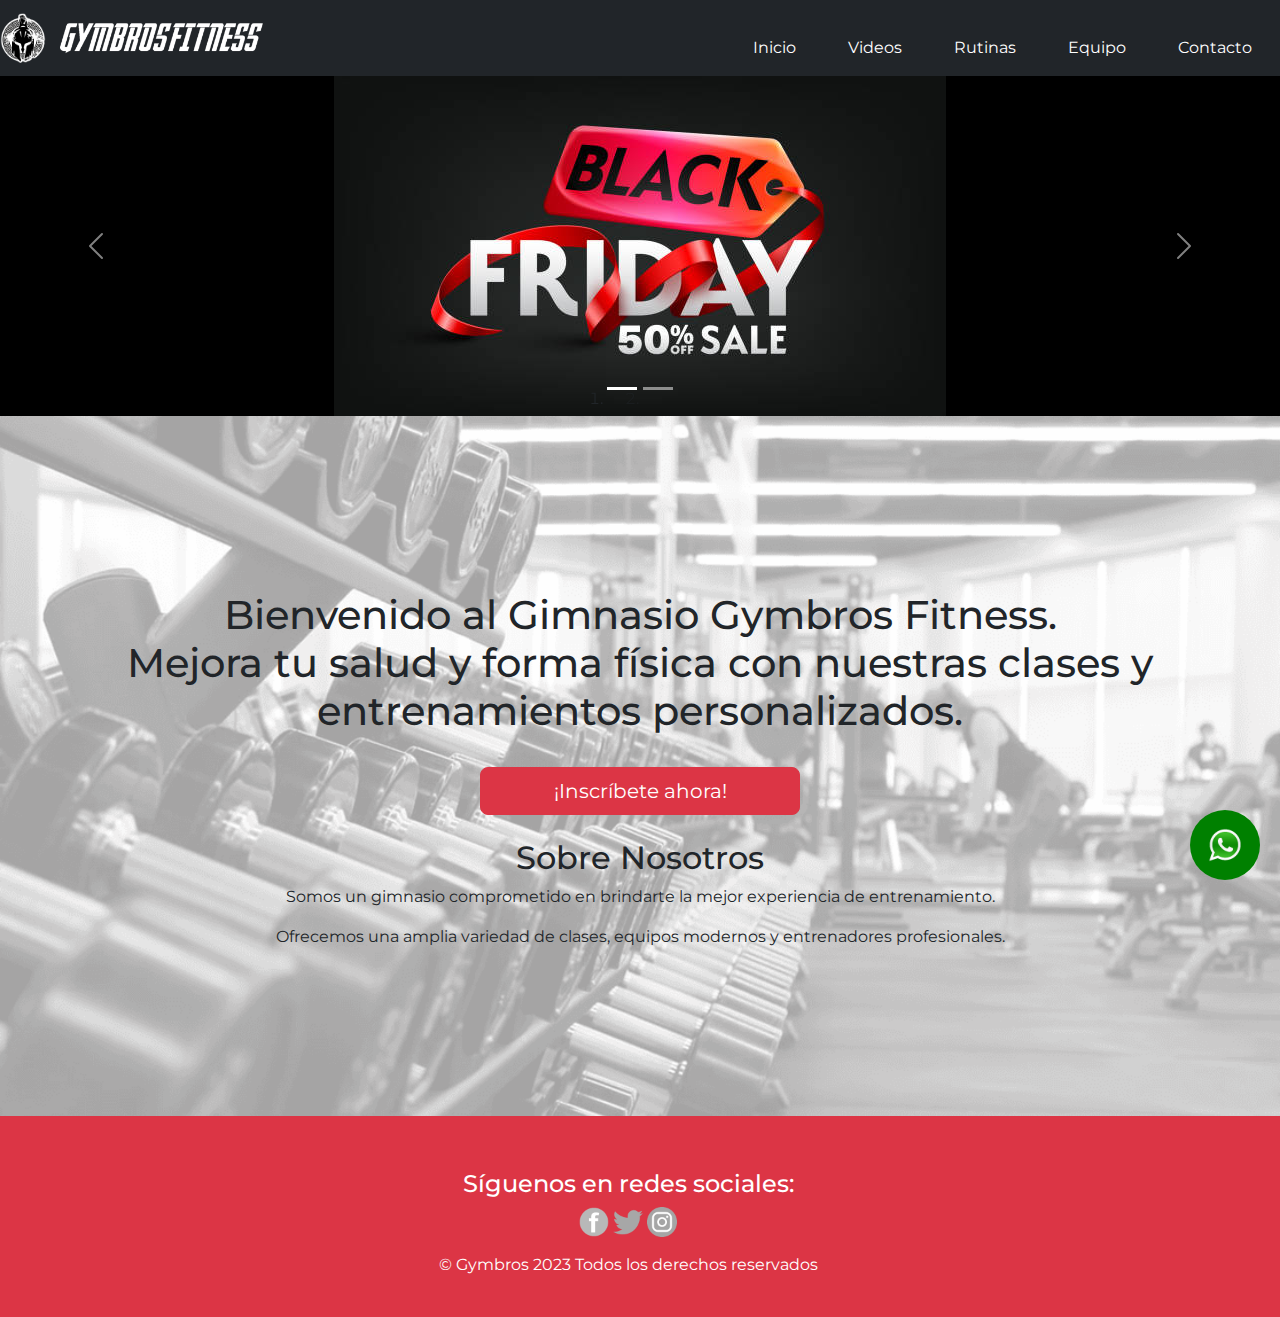
<file: index.html>
<!DOCTYPE html>
<html lang="en">
<head>
    <meta charset="UTF-8">
    <meta http-equiv="X-UA-Compatible" content="IE=edge">
    <meta name="viewport" content="width=device-width, initial-scale=1.0">
    <meta name="description" content="Gymbros Fitness es un gimnasio comprometido en brindarte la mejor experiencia de entrenamiento. Ofrecemos una amplia variedad de clases, equipos modernos y entrenadores profesionales para mejorar tu salud y forma física. ¡Inscríbete ahora!">
    <meta name="keywords" content="gimnasio, fitness, entrenamiento, clases personalizadas, salud, forma física, inscripción, Gymbros Fitness">
    <title>Gymbros Fitness - Gimnasio especializado en entrenamientos y clases personalizadas</title>
    <link rel="icon" type="image/png" href="./img/GymbrosFitness.png" >
    <link rel="stylesheet" href="https://cdn.jsdelivr.net/npm/bootstrap@5.3.0/dist/css/bootstrap.min.css">
    <link rel="stylesheet" href="./sass/main.css">
    <link rel="stylesheet" href="https://fonts.googleapis.com/css2?family=Montserrat:wght@400;700&display=swap">
</head>
<body>
    <div class="floating-icon">
        <a href="https://api.whatsapp.com/send?phone=+1234567890" target="_blank" class="whatsapp-icon">
            <img src="./img/Logos/logo_whatsapp.png" alt="Icono de WhatsApp">            
        </a>
                
    </div> 

    <div>
        <header>
          <nav class="navbar navbar-expand-md navbar-dark bg-dark">
            <a href="./index.html" style="text-decoration: none;">
              <img src="./img/GymbrosFitness.png" alt="Logo de la empresa" class="img-fluid logo-img logo-imagen">
              <img src="./img/gymbros_logo_texto.png" alt="Logo de la empresa" class="img-fluid logo-img logo-letters">
            </a>
            <button class="navbar-toggler" type="button" data-bs-toggle="collapse" data-bs-target="#navbarNav"
              aria-controls="navbarNav" aria-expanded="false" aria-label="Toggle navigation">
              <span class="navbar-toggler-icon"></span>
            </button>
            <div class="collapse navbar-collapse" id="navbarNav">
              <ul class="navbar-nav ms-auto justify-content-end">
                <li class="nav-item">
                  <a class="nav-link text-white ms-3" href="./index.html">Inicio</a>
                </li>
                <li class="nav-item">
                  <a class="nav-link text-white ms-3" href="./Pages/gymbrosVideos.html">Videos</a>
                </li>
                <li class="nav-item">
                    <a class="nav-link text-white ms-3"  href="./Pages/gymbrosRutinas.html">Rutinas</a>
                </li>
                <li class="nav-item">
                    <a class="nav-link text-white ms-3"  href="./Pages/gymbrosEquipo.html">Equipo</a>
                </li>
                <li class="nav-item">
                  <a class="nav-link text-white ms-3" href="./Pages/gymbrosContacto.html">Contacto</a>
                </li>
              </ul>
            </div>
          </nav>
        </header>
    </div>
      
    
    <div id="mySlider" class="carousel slide" data-bs-ride="carousel">
        <ol class="carousel-indicators">
            <li data-bs-target="#mySlider" data-bs-slide-to="0" class="active"></li>
            <li data-bs-target="#mySlider" data-bs-slide-to="1"></li>
        </ol>
        
        <div class="carousel-inner">
            <div class="carousel-item active">
                <img src="./img/Slides/GymbrosPROMO6.jpg" class="d-block" alt="Slide 1">
            </div>
            <div class="carousel-item">
                <img src="./img/Slides/GymbrosPROMO7.jpg" class="d-block" alt="Slide 2">
            </div>          
        </div>
        
        <a class="carousel-control-prev" href="#mySlider" role="button" data-bs-slide="prev">
            <span class="carousel-control-prev-icon" aria-hidden="true"></span>
            <span class="visually-hidden">Anterior</span>
        </a>
        <a class="carousel-control-next" href="#mySlider" role="button" data-bs-slide="next">
            <span class="carousel-control-next-icon" aria-hidden="true"></span>
            <span class="visually-hidden">Siguiente</span>
        </a>
    </div>      

    <div class="background-image-container">
        <section>
            <div>
                <br>
                <h1 class="text-center">Bienvenido al Gimnasio Gymbros Fitness. <br> Mejora tu salud y forma física con nuestras clases y entrenamientos personalizados.</h1>
                <br>
                <a href="./Pages/gymbrosContacto.html" class="btn btn-danger btn-lg d-block mx-auto max-width-10">¡Inscríbete ahora!</a>
                <br>
                <h2 class="text-center">Sobre Nosotros</h2>
                <p class="text-center">Somos un gimnasio comprometido en brindarte la mejor experiencia de entrenamiento.</p>
                <p class="text-center">Ofrecemos una amplia variedad de clases, equipos modernos y entrenadores profesionales.</p>
            </div>
        </section>
    </div>
     
    
    <div>
        <footer class="bg-danger text-white">
            <div class="container py-4">
                <div class="row justify-content-center">
                    <div class="col-12 text-center">
                        <h4>Síguenos en redes sociales:</h4>
                    </div>
                    <div class="col-12 text-center">
                        <a href="./index.html" class="social-icon" style="text-decoration: none;">
                            <img src="./img/Logos/logo_facebook_gris.png" alt="Logo de Facebook" class="img-fluid social-icon-img">
                        </a>
                        <a href="./index.html" class="social-icon" style="text-decoration: none;">
                            <img src="./img/Logos/logo_twitter_gris.png" alt="Logo de Twitter" class="img-fluid social-icon-img">
                        </a>
                        <a href="./index.html" class="social-icon" style="text-decoration: none;">
                            <img src="./img/Logos/logo_instagram_gris.png" alt="Logo de Instagram" class="img-fluid social-icon-img">
                        </a>
                    </div>
                    <div class="col-12 text-center mt-3">
                        <p>&copy; Gymbros 2023 Todos los derechos reservados</p>
                    </div>
                </div>
            </div>
        </footer>
    </div>    

    <script src="https://cdn.jsdelivr.net/npm/bootstrap@5.3.0/dist/js/bootstrap.min.js"></script>
</body>
</html>
</file>
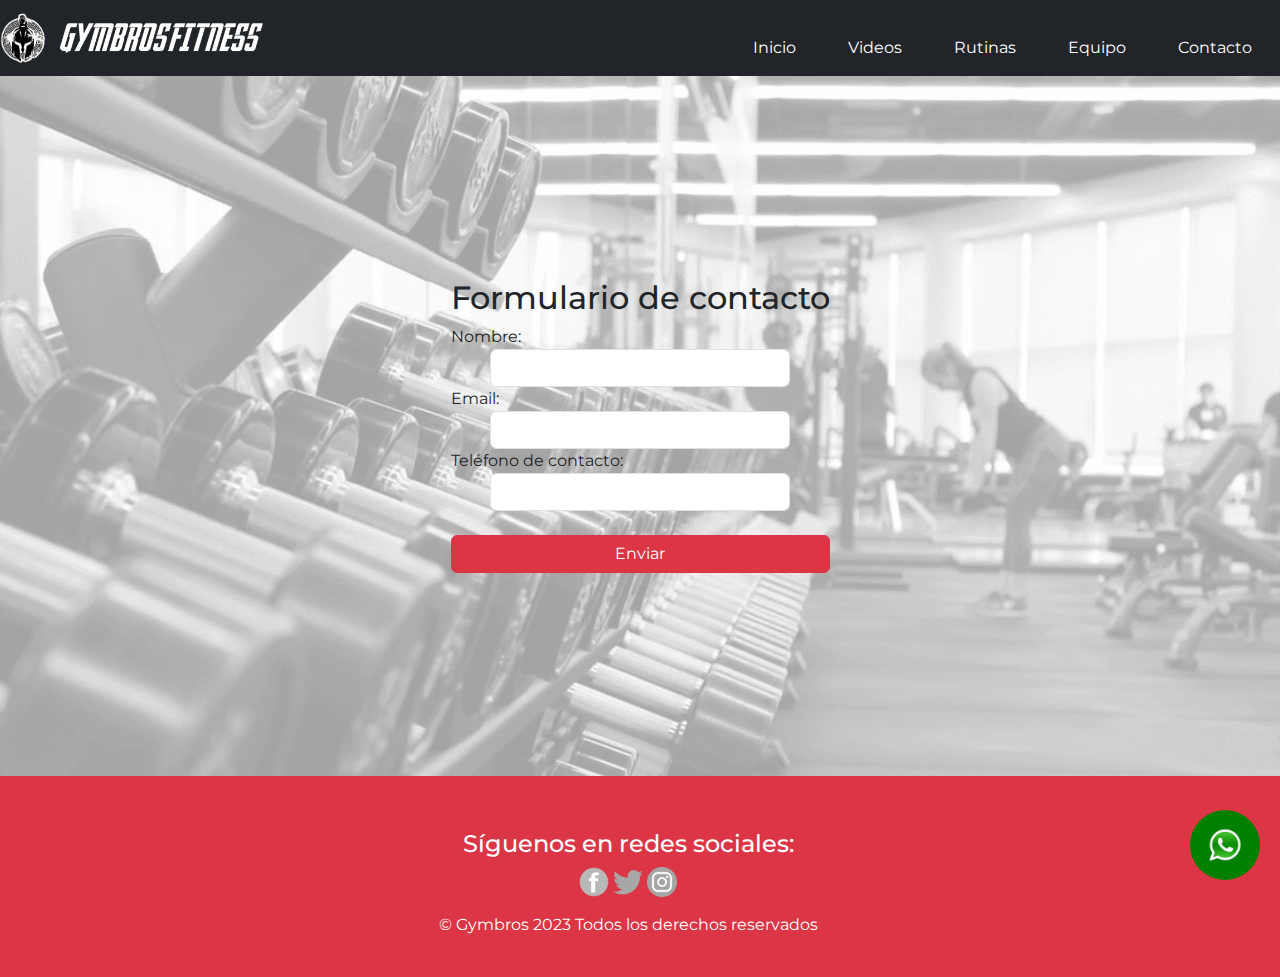
<file: Pages/gymbrosContacto.html>
<!DOCTYPE html>
<html lang="en">
<head>
    <meta charset="UTF-8">
    <meta http-equiv="X-UA-Compatible" content="IE=edge">
    <meta name="viewport" content="width=device-width, initial-scale=1.0">
    <meta name="description" content="Gymbros Fitness es un gimnasio comprometido en brindarte la mejor experiencia de entrenamiento. Ofrecemos una amplia variedad de clases, equipos modernos y entrenadores profesionales para mejorar tu salud y forma física. ¡Inscríbete ahora!">
    <meta name="keywords" content="gimnasio, fitness, entrenamiento, clases personalizadas, salud, forma física, inscripción, Gymbros Fitness">
    <title>Gymbros Fitness - Contacto</title>
    <link rel="icon" type="image/png" href="./img/GymbrosFitness.png" >
    <link rel="stylesheet" href="https://cdn.jsdelivr.net/npm/bootstrap@5.3.0/dist/css/bootstrap.min.css">
    <link rel="stylesheet" href="../sass/main.css">
    <link rel="stylesheet" href="https://fonts.googleapis.com/css2?family=Montserrat:wght@400;700&display=swap">
</head>
<body>
    <div class="floating-icon">
        <a href="https://api.whatsapp.com/send?phone=+1234567890" target="_blank" class="whatsapp-icon">
            <img src="../img/Logos/logo_whatsapp.png" alt="Icono de WhatsApp">
        </a>        
    </div> 

    <div>
        <header>
          <nav class="navbar navbar-expand-md navbar-dark bg-dark">
            <a href="../index.html" style="text-decoration: none;">
              <img src="../img/GymbrosFitness.png" alt="Logo de la empresa" class="img-fluid logo-img logo-imagen">
              <img src="../img/gymbros_logo_texto.png" alt="Logo de la empresa" class="img-fluid logo-img logo-letters">
            </a>
            <button class="navbar-toggler" type="button" data-bs-toggle="collapse" data-bs-target="#navbarNav"
              aria-controls="navbarNav" aria-expanded="false" aria-label="Toggle navigation">
              <span class="navbar-toggler-icon"></span>
            </button>
            <div class="collapse navbar-collapse" id="navbarNav">
              <ul class="navbar-nav ms-auto justify-content-end">
                <li class="nav-item">
                  <a class="nav-link text-white ms-3" href="../index.html">Inicio</a>
                </li>
                <li class="nav-item">
                  <a class="nav-link text-white ms-3" href="../Pages/gymbrosVideos.html">Videos</a>
                </li>
                <li class="nav-item">
                    <a class="nav-link text-white ms-3"  href="../Pages/gymbrosRutinas.html">Rutinas</a>
                </li>
                <li class="nav-item">
                  <a class="nav-link text-white ms-3"  href="../Pages/gymbrosEquipo.html">Equipo</a>
                </li>
                <li class="nav-item">
                  <a class="nav-link text-white ms-3" href="../Pages/gymbrosContacto.html">Contacto</a>
                </li>
              </ul>
            </div>
          </nav>
      </header>
    </div>                            

    <div class="background-image-container d-flex justify-content-center align-items-center">
        <form class="my-form">
            <h2>Formulario de contacto</h2>
            <div class="form-group">
                <label for="nombre">Nombre:</label>
                <div class="input-container">
                    <input type="text" class="form-control" id="nombre" name="nombre" required>
                </div>
            </div>
            <div class="form-group">
                <label for="email">Email:</label>
                <div class="input-container">
                    <input type="email" class="form-control" id="email" name="email" required>
                </div>
            </div>
            <div class="form-group">
                <label for="telefono">Teléfono de contacto:</label>
                <div class="input-container">
                    <input type="tel" class="form-control" id="telefono" name="telefono" required>
                </div>
            </div>
            <br>
            <button type="submit" class="btn btn-danger btn-block w-100">Enviar</button>
        </form>
    </div>       
    
    <div>
        <footer class="bg-danger text-white">
            <div class="container py-4">
                <div class="row justify-content-center">
                    <div class="col-12 text-center">
                        <h4>Síguenos en redes sociales:</h4>
                    </div>
                    <div class="col-12 text-center">
                        <a href="../index.html" class="social-icon" style="text-decoration: none;">
                            <img src="../img/Logos/logo_facebook_gris.png" alt="Logo de Facebook" class="img-fluid social-icon-img">
                        </a>
                        <a href="../index.html" class="social-icon" style="text-decoration: none;">
                            <img src="../img/Logos/logo_twitter_gris.png" alt="Logo de Twitter" class="img-fluid social-icon-img">
                        </a>
                        <a href="../index.html" class="social-icon" style="text-decoration: none;">
                            <img src="../img/Logos/logo_instagram_gris.png" alt="Logo de Instagram" class="img-fluid social-icon-img">
                        </a>
                    </div>
                    <div class="col-12 text-center mt-3">
                        <p>&copy; Gymbros 2023 Todos los derechos reservados</p>
                    </div>
                </div>
            </div>
        </footer>
    </div> 

    <script src="https://cdn.jsdelivr.net/npm/bootstrap@5.3.0/dist/js/bootstrap.min.js"></script>
</body>
</html>
</file>
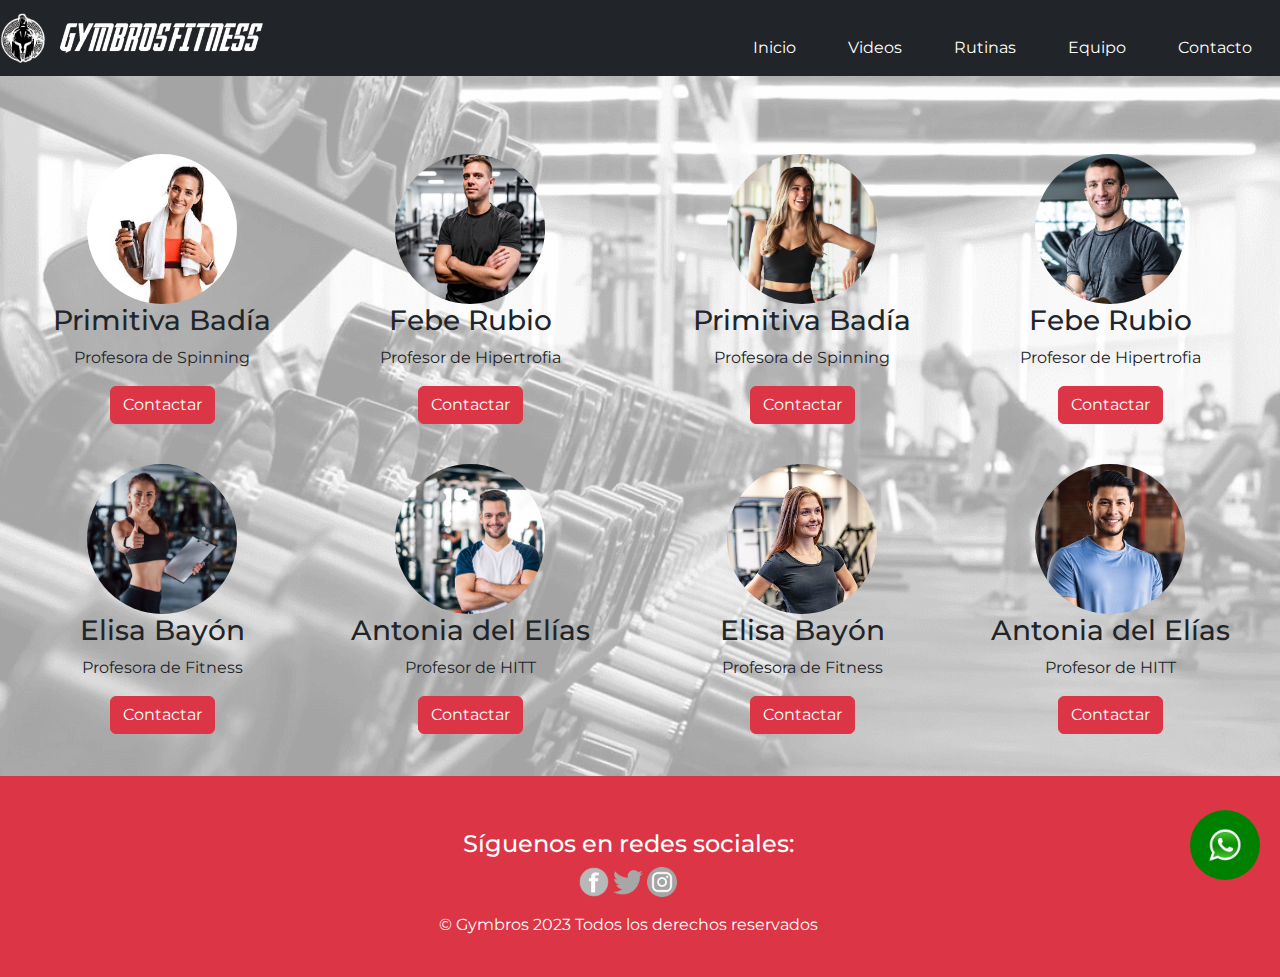
<file: Pages/gymbrosEquipo.html>
<!DOCTYPE html>
<html lang="en">
<head>
    <meta charset="UTF-8">
    <meta http-equiv="X-UA-Compatible" content="IE=edge">
    <meta name="viewport" content="width=device-width, initial-scale=1.0">
    <meta name="description" content="Gymbros Fitness es un gimnasio comprometido en brindarte la mejor experiencia de entrenamiento. Ofrecemos una amplia variedad de clases, equipos modernos y entrenadores profesionales para mejorar tu salud y forma física. ¡Inscríbete ahora!">
    <meta name="keywords" content="gimnasio, fitness, entrenamiento, clases personalizadas, salud, forma física, inscripción, Gymbros Fitness">
    <title>Gymbros Fitness - Contacto</title>
    <link rel="icon" type="image/png" href="./img/GymbrosFitness.png" >
    <link rel="stylesheet" href="https://cdn.jsdelivr.net/npm/bootstrap@5.3.0/dist/css/bootstrap.min.css">
    <link rel="stylesheet" href="../sass/main.css">
    <link rel="stylesheet" href="https://fonts.googleapis.com/css2?family=Montserrat:wght@400;700&display=swap">
</head>
<body>
    <div class="floating-icon">
        <a href="https://api.whatsapp.com/send?phone=+1234567890" target="_blank" class="whatsapp-icon">
            <img src="../img/Logos/logo_whatsapp.png" alt="Icono de WhatsApp">
        </a>        
    </div>

    <div>
        <header>
          <nav class="navbar navbar-expand-md navbar-dark bg-dark">
            <a href="../index.html" style="text-decoration: none;">
              <img src="../img/GymbrosFitness.png" alt="Logo de la empresa" class="img-fluid logo-img logo-imagen">
              <img src="../img/gymbros_logo_texto.png" alt="Logo de la empresa" class="img-fluid logo-img logo-letters">
            </a>
            <button class="navbar-toggler" type="button" data-bs-toggle="collapse" data-bs-target="#navbarNav"
              aria-controls="navbarNav" aria-expanded="false" aria-label="Toggle navigation">
              <span class="navbar-toggler-icon"></span>
            </button>
            <div class="collapse navbar-collapse" id="navbarNav">
              <ul class="navbar-nav ms-auto justify-content-end">
                <li class="nav-item">
                  <a class="nav-link text-white ms-3" href="../index.html">Inicio</a>
                </li>
                <li class="nav-item">
                  <a class="nav-link text-white ms-3" href="../Pages/gymbrosVideos.html">Videos</a>
                </li>
                <li class="nav-item">
                    <a class="nav-link text-white ms-3"  href="../Pages/gymbrosRutinas.html">Rutinas</a>
                </li>
                <li class="nav-item">
                    <a class="nav-link text-white ms-3"  href="../Pages/gymbrosEquipo.html">Equipo</a>
                </li>
                <li class="nav-item">
                  <a class="nav-link text-white ms-3" href="../Pages/gymbrosContacto.html">Contacto</a>
                </li>
              </ul>
            </div>
          </nav>
      </header>
    </div>

    <div class="background-image-container d-flex justify-content-center align-items-center">    
        <div class="row">
            <div class="col-md-6">
                <div class="row g-sm-2">
                    <div class="col-md-6 mb-4 text-center">
                        <img src="../img/PersonalTrainers/personalTrainer1.jpg" alt="Foto del personal 1" class="circular-image">
                        <h3>Primitiva Badía</h3>
                        <p>Profesora de Spinning</p>
                        <a href="#" class="btn btn-danger mb-2">Contactar</a>                            
                    </div>
                    <div class="col-md-6 mb-4 text-center">
                        <img src="../img/PersonalTrainers/personalTrainer2.jpg" alt="Foto del personal 2" class="circular-image">
                        <h3>Febe Rubio</h3>
                        <p>Profesor de Hipertrofia</p>
                        <a href="#" class="btn btn-danger mb-2">Contactar</a>                           
                    </div>
                    <div class="col-md-6 mb-4 text-center">                            
                        <img src="../img/PersonalTrainers/personalTrainer4.jpg" alt="Foto del personal 2" class="circular-image">
                        <h3>Elisa Bayón</h3>
                        <p>Profesora de Fitness</p>   
                        <a href="#" class="btn btn-danger mb-2">Contactar</a>                         
                    </div>
                    <div class="col-md-6 mb-4 text-center">
                        <img src="../img/PersonalTrainers/personalTrainer3.jpg" alt="Foto del personal 2" class="circular-image">
                        <h3>Antonia del Elías</h3>
                        <p>Profesor de HITT</p>
                        <a href="#" class="btn btn-danger mb-2">Contactar</a>
                    </div>                        
                </div>
            </div>
            <div class="col-md-6">
                <div class="row g-sm-2">
                    <div class="col-md-6 mb-4 text-center">
                        <img src="../img/PersonalTrainers/personalTrainer5.jpg" alt="Foto del personal 1" class="circular-image">
                        <h3>Primitiva Badía</h3>
                        <p>Profesora de Spinning</p>  
                        <a href="#" class="btn btn-danger mb-2">Contactar</a>
                    </div>
                    <div class="col-md-6 mb-4 text-center">
                        <img src="../img/PersonalTrainers/personalTrainer7.jpg" alt="Foto del personal 1" class="circular-image">
                        <h3>Febe Rubio</h3>
                        <p>Profesor de Hipertrofia</p>
                        <a href="#" class="btn btn-danger mb-2">Contactar</a>
                    </div>
                    <div class="col-md-6 mb-4 text-center">
                        <img src="../img/PersonalTrainers/personalTrainer6.jpg" alt="Foto del personal 1" class="circular-image">
                        <h3>Elisa Bayón</h3>
                        <p>Profesora de Fitness</p>
                        <a href="#" class="btn btn-danger mb-2">Contactar</a>                            
                    </div>
                    <div class="col-md-6 mb-4 text-center">
                        <img src="../img/PersonalTrainers/personalTrainer8.jpg" alt="Foto del personal 1" class="circular-image">
                        <h3>Antonia del Elías</h3>
                        <p>Profesor de HITT</p>
                        <a href="#" class="btn btn-danger mb-2">Contactar</a>
                    </div>
                </div>
            </div>
        </div>                
    </div>
    
    <div>
        <footer class="bg-danger text-white">
            <div class="container py-4">
                <div class="row justify-content-center">
                    <div class="col-12 text-center">
                        <h4>Síguenos en redes sociales:</h4>
                    </div>
                    <div class="col-12 text-center">
                        <a href="../index.html" class="social-icon" style="text-decoration: none;">
                            <img src="../img/Logos/logo_facebook_gris.png" alt="Logo de Facebook" class="img-fluid social-icon-img">
                        </a>
                        <a href="../index.html" class="social-icon" style="text-decoration: none;">
                            <img src="../img/Logos/logo_twitter_gris.png" alt="Logo de Twitter" class="img-fluid social-icon-img">
                        </a>
                        <a href="../index.html" class="social-icon" style="text-decoration: none;">
                            <img src="../img/Logos/logo_instagram_gris.png" alt="Logo de Instagram" class="img-fluid social-icon-img">
                        </a>
                    </div>
                    <div class="col-12 text-center mt-3">
                        <p>&copy; Gymbros 2023 Todos los derechos reservados</p>
                    </div>
                </div>
            </div>
        </footer>
    </div> 

    <script src="https://cdn.jsdelivr.net/npm/bootstrap@5.3.0/dist/js/bootstrap.min.js"></script> 
</body>
</html>
</file>
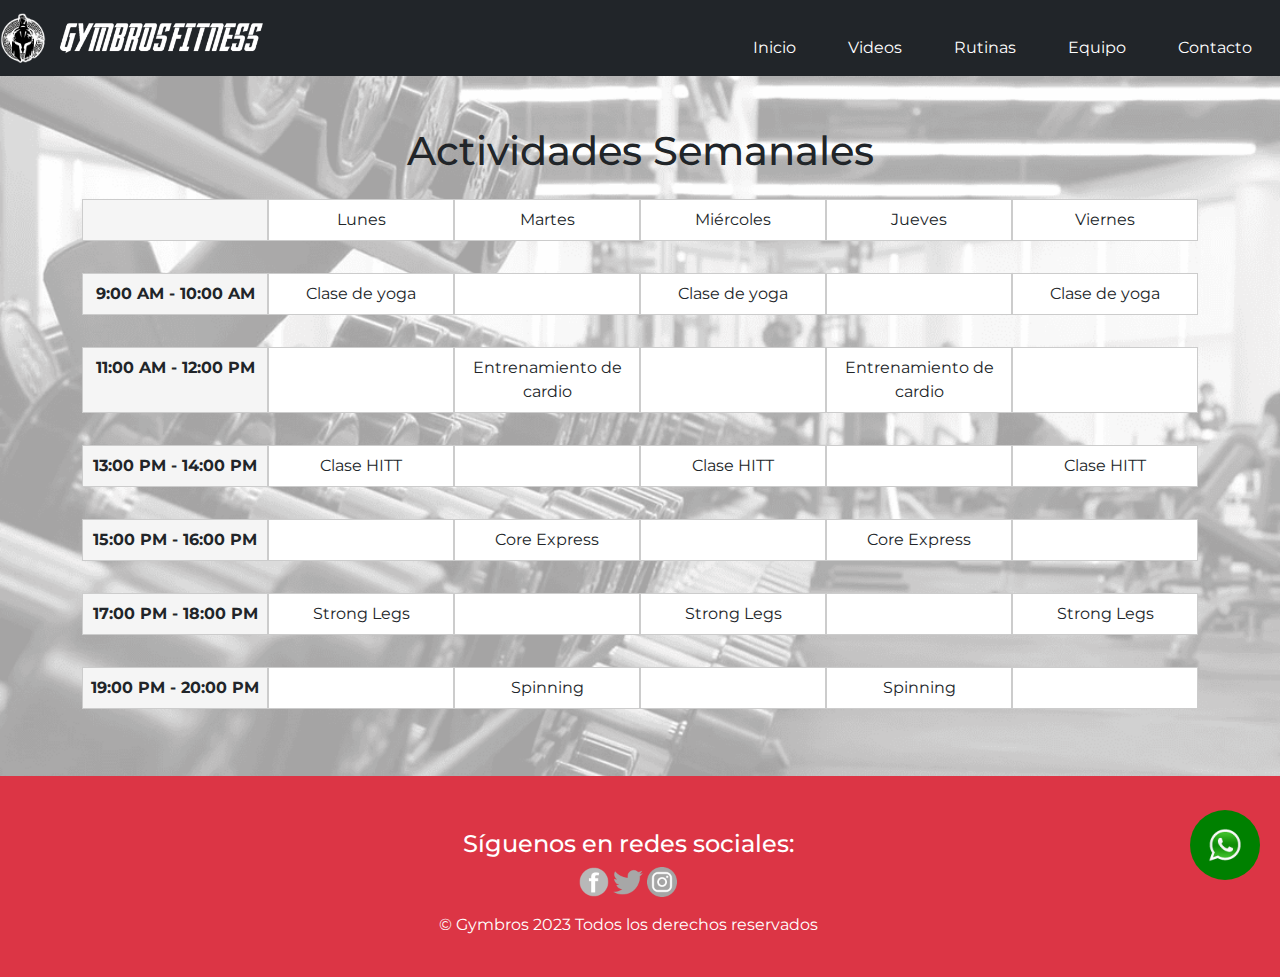
<file: Pages/gymbrosRutinas.html>
<!DOCTYPE html>
<html lang="en">
<head>
  <meta charset="UTF-8">
  <meta http-equiv="X-UA-Compatible" content="IE=edge">
  <meta name="viewport" content="width=device-width, initial-scale=1.0">
  <meta name="description" content="Gymbros Fitness es un gimnasio comprometido en brindarte la mejor experiencia de entrenamiento. Ofrecemos una amplia variedad de clases, equipos modernos y entrenadores profesionales para mejorar tu salud y forma física. ¡Inscríbete ahora!">
  <meta name="keywords" content="gimnasio, fitness, entrenamiento, clases personalizadas, salud, forma física, inscripción, Gymbros Fitness">
  <title>Gymbros Fitness - Contacto</title>
  <link rel="icon" type="image/png" href="./img/GymbrosFitness.png" >
  <link rel="stylesheet" href="https://cdn.jsdelivr.net/npm/bootstrap@5.3.0/dist/css/bootstrap.min.css">
  <link rel="stylesheet" href="../sass/main.css">
  <link rel="stylesheet" href="https://fonts.googleapis.com/css2?family=Montserrat:wght@400;700&display=swap">  
</head>
<body>
    <div class="floating-icon">
        <a href="https://api.whatsapp.com/send?phone=+1234567890" target="_blank" class="whatsapp-icon">
            <img src="../img/Logos/logo_whatsapp.png" alt="Icono de WhatsApp">
        </a>        
    </div>

    <div>
      <header>
        <nav class="navbar navbar-expand-md navbar-dark bg-dark">
          <a href="../index.html" style="text-decoration: none;">
            <img src="../img/GymbrosFitness.png" alt="Logo de la empresa" class="img-fluid logo-img logo-imagen">
            <img src="../img/gymbros_logo_texto.png" alt="Logo de la empresa" class="img-fluid logo-img logo-letters">
          </a>
          <button class="navbar-toggler" type="button" data-bs-toggle="collapse" data-bs-target="#navbarNav"
            aria-controls="navbarNav" aria-expanded="false" aria-label="Toggle navigation">
            <span class="navbar-toggler-icon"></span>
          </button>
          <div class="collapse navbar-collapse" id="navbarNav">
            <ul class="navbar-nav ms-auto justify-content-end">
              <li class="nav-item">
                <a class="nav-link text-white ms-3" href="../index.html">Inicio</a>
              </li>
              <li class="nav-item">
                <a class="nav-link text-white ms-3" href="../Pages/gymbrosVideos.html">Videos</a>
              </li>
              <li class="nav-item">
                  <a class="nav-link text-white ms-3"  href="../Pages/gymbrosRutinas.html">Rutinas</a>
              </li>
              <li class="nav-item">
                  <a class="nav-link text-white ms-3"  href="../Pages/gymbrosEquipo.html">Equipo</a>
              </li>
              <li class="nav-item">
                <a class="nav-link text-white ms-3" href="../Pages/gymbrosContacto.html">Contacto</a>
              </li>
            </ul>
          </div>
        </nav>
      </header>
    </div>    
    
    <div class="background-image-container d-flex justify-content-center align-items-center">
      <div class="container"> 
        <h1 class="text-center mt-3 mb-4">Actividades Semanales</h1>       
        <div class="col-md-12">

          <div class="d-md-none">
            <select id="daySelector" class="form-select mb-3 d-md-none">
              <option value="all" selected>Mostrar todos</option>
              <option value="Lunes">Lunes</option>
              <option value="Martes">Martes</option>
              <option value="Miércoles">Miércoles</option>
              <option value="Jueves">Jueves</option>
              <option value="Viernes">Viernes</option>
            </select>
          </div>        

          <div class="schedule-grid">
            <div class="time-cell"></div>
            <div class="day-cell" data-day="Lunes">Lunes</div>
            <div class="day-cell" data-day="Martes">Martes</div>
            <div class="day-cell" data-day="Miércoles">Miércoles</div>
            <div class="day-cell" data-day="Jueves">Jueves</div>
            <div class="day-cell" data-day="Viernes">Viernes</div>
          </div>
          <div class="schedule-grid">
            <div class="time-cell">9:00 AM - 10:00 AM</div>
            <div class="day-cell" data-day="Lunes">Clase de yoga</div>
            <div class="day-cell" data-day="Martes">&nbsp;</div>
            <div class="day-cell" data-day="Miércoles">Clase de yoga</div>
            <div class="day-cell" data-day="Jueves">&nbsp;</div>
            <div class="day-cell" data-day="Viernes">Clase de yoga</div>
          </div>
          <div class="schedule-grid">
            <div class="time-cell">11:00 AM - 12:00 PM</div>
            <div class="day-cell" data-day="Lunes">&nbsp;</div>
            <div class="day-cell" data-day="Martes">Entrenamiento de cardio</div>
            <div class="day-cell" data-day="Miércoles">&nbsp;</div>
            <div class="day-cell" data-day="Jueves">Entrenamiento de cardio</div>
            <div class="day-cell" data-day="Viernes">&nbsp;</div>
          </div>  
          <div class="schedule-grid">
            <div class="time-cell">13:00 PM - 14:00 PM</div>
            <div class="day-cell" data-day="Lunes">Clase HITT</div>
            <div class="day-cell" data-day="Martes">&nbsp;</div>
            <div class="day-cell" data-day="Miércoles">Clase HITT</div>
            <div class="day-cell" data-day="Jueves">&nbsp;</div>
            <div class="day-cell" data-day="Viernes">Clase HITT</div>
          </div> 
          <div class="schedule-grid">
            <div class="time-cell">15:00 PM - 16:00 PM</div>
            <div class="day-cell" data-day="Lunes">&nbsp;</div>
            <div class="day-cell" data-day="Martes">Core Express</div>
            <div class="day-cell" data-day="Miércoles">&nbsp;</div>
            <div class="day-cell" data-day="Jueves">Core Express</div>
            <div class="day-cell" data-day="Viernes">&nbsp;</div>
          </div>
          <div class="schedule-grid">
            <div class="time-cell">17:00 PM - 18:00 PM</div>
            <div class="day-cell" data-day="Lunes">Strong Legs</div>
            <div class="day-cell" data-day="Martes">&nbsp;</div>
            <div class="day-cell" data-day="Miércoles">Strong Legs</div>
            <div class="day-cell" data-day="Jueves">&nbsp;</div>
            <div class="day-cell" data-day="Viernes">Strong Legs</div>
          </div>
          <div class="schedule-grid">
            <div class="time-cell">19:00 PM - 20:00 PM</div>
            <div class="day-cell" data-day="Lunes">&nbsp;</div>
            <div class="day-cell" data-day="Martes">Spinning</div>
            <div class="day-cell" data-day="Miércoles">&nbsp;</div>
            <div class="day-cell" data-day="Jueves">Spinning</div>
            <div class="day-cell" data-day="Viernes">&nbsp;</div>
          </div>              
        </div>        
      </div>
    </div>       

    <div>
      <footer class="bg-danger text-white">
          <div class="container py-4">
              <div class="row justify-content-center">
                  <div class="col-12 text-center">
                      <h4>Síguenos en redes sociales:</h4>
                  </div>
                  <div class="col-12 text-center">
                      <a href="../index.html" class="social-icon" style="text-decoration: none;">
                          <img src="../img/Logos/logo_facebook_gris.png" alt="Logo de Facebook" class="img-fluid social-icon-img">
                      </a>
                      <a href="../index.html" class="social-icon" style="text-decoration: none;">
                          <img src="../img/Logos/logo_twitter_gris.png" alt="Logo de Twitter" class="img-fluid social-icon-img">
                      </a>
                      <a href="../index.html" class="social-icon" style="text-decoration: none;">
                          <img src="../img/Logos/logo_instagram_gris.png" alt="Logo de Instagram" class="img-fluid social-icon-img">
                      </a>
                  </div>
                  <div class="col-12 text-center mt-3">
                      <p>&copy; Gymbros 2023 Todos los derechos reservados</p>
                  </div>
              </div>
          </div>
      </footer>
    </div>

    <script src="https://cdn.jsdelivr.net/npm/bootstrap@5.3.0/dist/js/bootstrap.min.js"></script>
    <script src="https://code.jquery.com/jquery-3.6.0.min.js"></script>
    <script src="../js/script.js"></script>
</body>
</html>
</file>
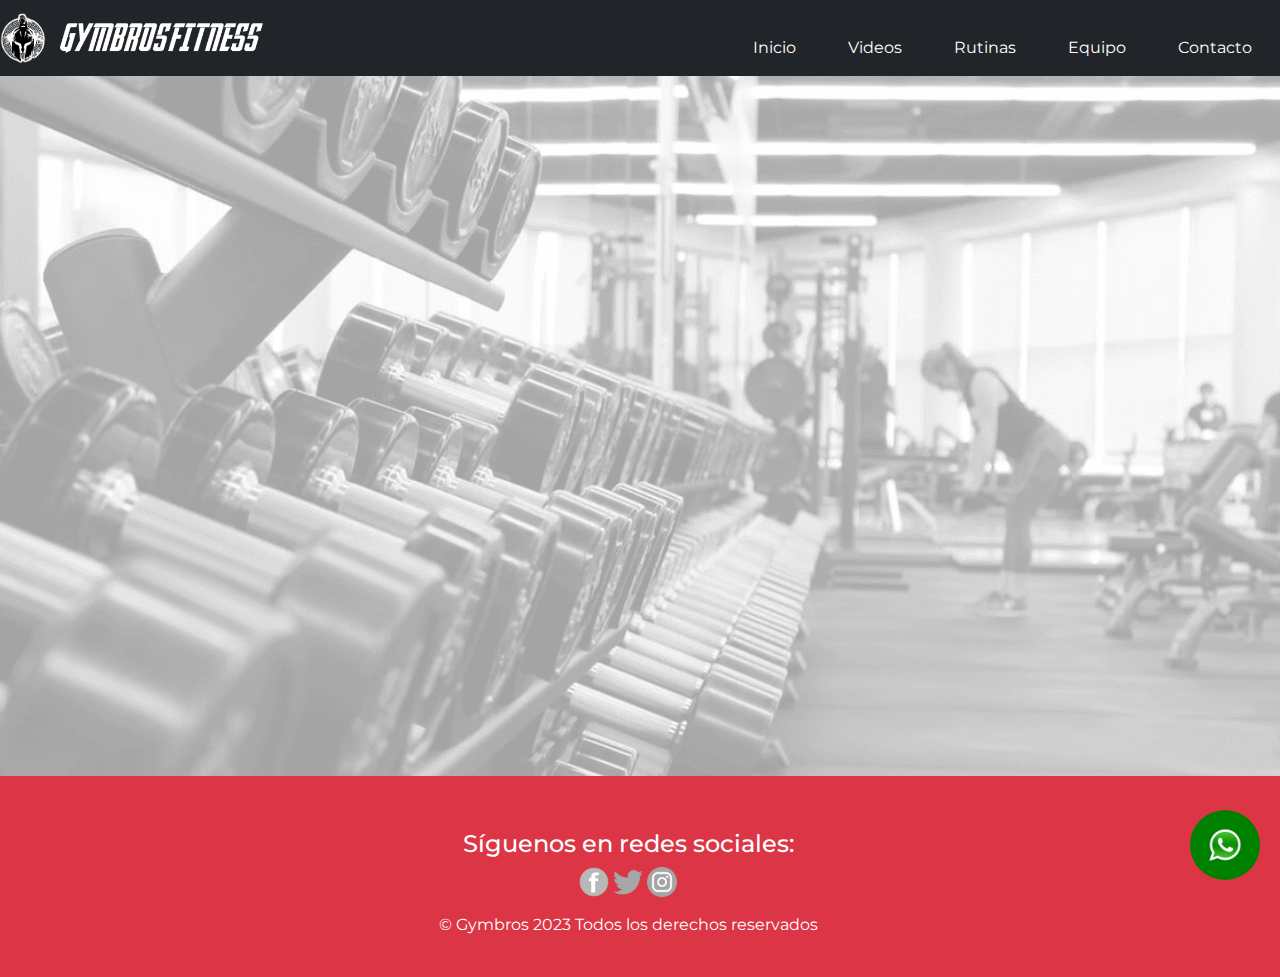
<file: Pages/gymbrosVideos.html>
<!DOCTYPE html>
<html lang="en">
<head>
    <meta charset="UTF-8">
    <meta http-equiv="X-UA-Compatible" content="IE=edge">
    <meta name="viewport" content="width=device-width, initial-scale=1.0">
    <meta name="description" content="Gymbros Fitness es un gimnasio comprometido en brindarte la mejor experiencia de entrenamiento. Ofrecemos una amplia variedad de clases, equipos modernos y entrenadores profesionales para mejorar tu salud y forma física. ¡Inscríbete ahora!">
    <meta name="keywords" content="gimnasio, fitness, entrenamiento, clases personalizadas, salud, forma física, inscripción, Gymbros Fitness">
    <title>Gymbros Fitness - Videos</title>
    <link rel="icon" type="image/png" href="../img/GymbrosFitness.png" >
    <link rel="stylesheet" href="https://cdn.jsdelivr.net/npm/bootstrap@5.3.0/dist/css/bootstrap.min.css">
    <link rel="stylesheet" href="../sass/main.css">
    <link rel="stylesheet" href="https://fonts.googleapis.com/css2?family=Montserrat:wght@400;700&display=swap">
</head>
<body>
    <div class="floating-icon">
        <a href="https://api.whatsapp.com/send?phone=+1234567890" target="_blank" class="whatsapp-icon">
            <img src="../img/Logos/logo_whatsapp.png" alt="Icono de WhatsApp">
        </a>        
    </div>

    <div>
        <header>
          <nav class="navbar navbar-expand-md navbar-dark bg-dark">
            <a href="../index.html" style="text-decoration: none;">
              <img src="../img/GymbrosFitness.png" alt="Logo de la empresa" class="img-fluid logo-img logo-imagen">
              <img src="../img/gymbros_logo_texto.png" alt="Logo de la empresa" class="img-fluid logo-img logo-letters">
            </a>
            <button class="navbar-toggler" type="button" data-bs-toggle="collapse" data-bs-target="#navbarNav"
              aria-controls="navbarNav" aria-expanded="false" aria-label="Toggle navigation">
              <span class="navbar-toggler-icon"></span>
            </button>
            <div class="collapse navbar-collapse" id="navbarNav">
              <ul class="navbar-nav ms-auto justify-content-end">
                <li class="nav-item">
                  <a class="nav-link text-white ms-3" href="../index.html">Inicio</a>
                </li>
                <li class="nav-item">
                  <a class="nav-link text-white ms-3" href="../Pages/gymbrosVideos.html">Videos</a>
                </li>
                <li class="nav-item">
                    <a class="nav-link text-white ms-3"  href="../Pages/gymbrosRutinas.html">Rutinas</a>
                </li>
                <li class="nav-item">
                    <a class="nav-link text-white ms-3"  href="../Pages/gymbrosEquipo.html">Equipo</a>
                </li>
                <li class="nav-item">
                  <a class="nav-link text-white ms-3" href="../Pages/gymbrosContacto.html">Contacto</a>
                </li>
              </ul>
            </div>
          </nav>
        </header>
    </div>
                       

    <div class="background-image-container">        
        <div class="d-flex justify-content-center align-items-center">     
            <div class="row" id="videoContainer">
                <!--
                <div class="col-lg-4 col-md-6 col-sm-12 mb-4">
                    <div class="media">
                        <iframe width="100%" height="100%" src="https://www.youtube.com/embed/_AhC7mm-Prk" title="YouTube video player" frameborder="0" allow="accelerometer; autoplay; clipboard-write; encrypted-media; gyroscope; picture-in-picture; web-share" allowfullscreen></iframe>
                    </div>
                </div>
                <div class="col-lg-4 col-md-6 col-sm-12 mb-4">
                    <div class="media">
                        <iframe width="100%" height="100%" src="https://www.youtube.com/embed/jP0by40KfjE" title="YouTube video player" frameborder="0" allow="accelerometer; autoplay; clipboard-write; encrypted-media; gyroscope; picture-in-picture; web-share" allowfullscreen></iframe>
                    </div>
                </div>
                <div class="col-lg-4 col-md-6 col-sm-12 mb-4">
                    <div class="media">
                        <iframe width="100%" height="100%" src="https://www.youtube.com/embed/ef2EqYFrIdo" title="YouTube video player" frameborder="0" allow="accelerometer; autoplay; clipboard-write; encrypted-media; gyroscope; picture-in-picture; web-share" allowfullscreen></iframe>
                    </div>
                </div>
                <div class="col-lg-4 col-md-6 col-sm-12 mb-4">
                    <div class="media">
                        <iframe width="100%" height="100%" src="https://www.youtube.com/embed/tRBqySH_Aus" title="YouTube video player" frameborder="0" allow="accelerometer; autoplay; clipboard-write; encrypted-media; gyroscope; picture-in-picture; web-share" allowfullscreen></iframe>
                    </div>
                </div>
                <div class="col-lg-4 col-md-6 col-sm-12 mb-4">
                    <div class="media">
                        <iframe width="100%" height="100%" src="https://www.youtube.com/embed/7orY0BT8xxY" title="YouTube video player" frameborder="0" allow="accelerometer; autoplay; clipboard-write; encrypted-media; gyroscope; picture-in-picture; web-share" allowfullscreen></iframe>
                    </div>
                </div>
                <div class="col-lg-4 col-md-6 col-sm-12 mb-4">
                    <div class="media">
                        <iframe width="100%" height="100%" src="https://www.youtube.com/embed/D0zPn4nsKOo" title="YouTube video player" frameborder="0" allow="accelerometer; autoplay; clipboard-write; encrypted-media; gyroscope; picture-in-picture; web-share" allowfullscreen></iframe>
                    </div>
                </div>
                <div class="col-lg-4 col-md-6 col-sm-12 mb-4">
                    <div class="media">
                        <iframe width="100%" height="100%" src="https://www.youtube.com/embed/_0TKBP6B_sw" title="YouTube video player" frameborder="0" allow="accelerometer; autoplay; clipboard-write; encrypted-media; gyroscope; picture-in-picture; web-share" allowfullscreen></iframe>
                    </div>
                </div>
                <div class="col-lg-4 col-md-6 col-sm-12 mb-4">
                    <div class="media">
                        <iframe width="100%" height="100%" src="https://www.youtube.com/embed/P0HfsZnc9rk" title="YouTube video player" frameborder="0" allow="accelerometer; autoplay; clipboard-write; encrypted-media; gyroscope; picture-in-picture; web-share" allowfullscreen></iframe>
                    </div>
                </div>
                <div class="col-lg-4 col-md-6 col-sm-12 mb-4">
                    <div class="media">
                        <iframe width="100%" height="100%" src="https://www.youtube.com/embed/ZR-jeJpVIEE" title="YouTube video player" frameborder="0" allow="accelerometer; autoplay; clipboard-write; encrypted-media; gyroscope; picture-in-picture; web-share" allowfullscreen></iframe>
                    </div>
                </div>-->               
            </div>
        </div>
    </div>     
    
    <div>
        <footer class="bg-danger text-white">
            <div class="container py-4">
                <div class="row justify-content-center">
                    <div class="col-12 text-center">
                        <h4>Síguenos en redes sociales:</h4>
                    </div>
                    <div class="col-12 text-center">
                        <a href="../index.html" class="social-icon" style="text-decoration: none;">
                            <img src="../img/Logos/logo_facebook_gris.png" alt="Logo de Facebook" class="img-fluid social-icon-img">
                        </a>
                        <a href="../index.html"  class="social-icon" style="text-decoration: none;">
                            <img src="../img/Logos/logo_twitter_gris.png" alt="Logo de Twitter" class="img-fluid social-icon-img">
                        </a>
                        <a href="../index.html"  class="social-icon" style="text-decoration: none;">
                            <img src="../img/Logos/logo_instagram_gris.png" alt="Logo de Instagram" class="img-fluid social-icon-img">
                        </a>
                    </div>
                    <div class="col-12 text-center mt-3">
                        <p>&copy; Gymbros 2023 Todos los derechos reservados</p>
                    </div>
                </div>
            </div>
        </footer>
    </div> 

    <script src="https://cdn.jsdelivr.net/npm/bootstrap@5.3.0/dist/js/bootstrap.min.js"></script>    
    <script src="https://code.jquery.com/jquery-3.6.0.min.js"></script>
    <script src="../js/script.js"></script>
</body>
</html>
</file>
<file: sass/main.css>
.social-icon-img {
  width: 30px;
  height: 30px;
}

.logo-img {
  max-height: 50px;
}

.max-width-10 {
  max-width: 20rem;
}

.background-image-container {
  background-image: url("../img/gymbros_fondo_sitio_claro.png");
  background-repeat: no-repeat;
  background-size: cover;
  min-height: 700px;
  display: flex;
  align-items: center;
  justify-content: center;
}

.input-container {
  max-width: 300px;
  margin: 0px auto;
}

#mySlider.carousel {
  background-color: black;
}

#mySlider .carousel-inner .carousel-item img {
  max-width: 70%;
  max-height: 70%;
  margin: 0px auto;
}

body {
  font-family: "Montserrat", sans-serif;
}

.row {
  margin-top: 30px;
  max-width: 100%;
}

.circular-image {
  border-radius: 50%;
  width: 150px;
  height: 150px;
  -o-object-fit: cover;
     object-fit: cover;
}

.schedule-grid {
  display: grid;
  grid-template-columns: repeat(6, 1fr);
  margin-bottom: 2rem;
  text-align: center;
}

.time-cell,
.day-cell {
  border: 1px solid #ccc;
  padding: 0.5rem;
}

.time-cell {
  font-weight: bold;
  background-color: #f5f5f5;
}

.day-cell {
  background-color: #fff;
}

.container {
  text-align: center;
}
@media (max-width: 768px) {
  .container .schedule-grid {
    display: block;
    text-align: center;
    grid-template-columns: 1fr;
  }
  .container .time-cell,
  .container .day-cell {
    border: none;
    padding: 5px;
  }
}

.btn-danger:hover {
  transform: scale(1.1);
  transition: transform 0.3s;
}

.social-icon-img:hover {
  transform: scale(1.1);
  transition: transform 0.3s;
}

.logo-letters:hover {
  transform: translateX(20px);
  transition: transform 0.3s;
}

.navbar-nav .nav-item:hover {
  transform: scaleX(1.1);
  transition: transform 0.3s;
}

@keyframes rotateYAnimation {
  0% {
    transform: rotateY(0deg);
  }
  100% {
    transform: rotateY(360deg);
  }
}
.logo-imagen:hover {
  animation: rotateYAnimation 1s linear;
}

.floating-icon {
  position: fixed;
  bottom: 20px;
  right: 20px;
  text-align: center;
}

.whatsapp-icon {
  display: flex;
  align-items: center;
  justify-content: center;
  background-color: green;
  color: white;
  width: 70px;
  height: 70px;
  border-radius: 50%;
  text-decoration: none;
}

.whatsapp-icon img {
  width: 34px;
  height: 34px;
}

.navbar-nav {
  margin-top: 20px;
}

.navbar-nav li.nav-item {
  margin-right: 20px;
}

.media:hover iframe {
  transform: translateY(-10px);
  transition: transform 0.3s;
}/*# sourceMappingURL=main.css.map */
</file>
